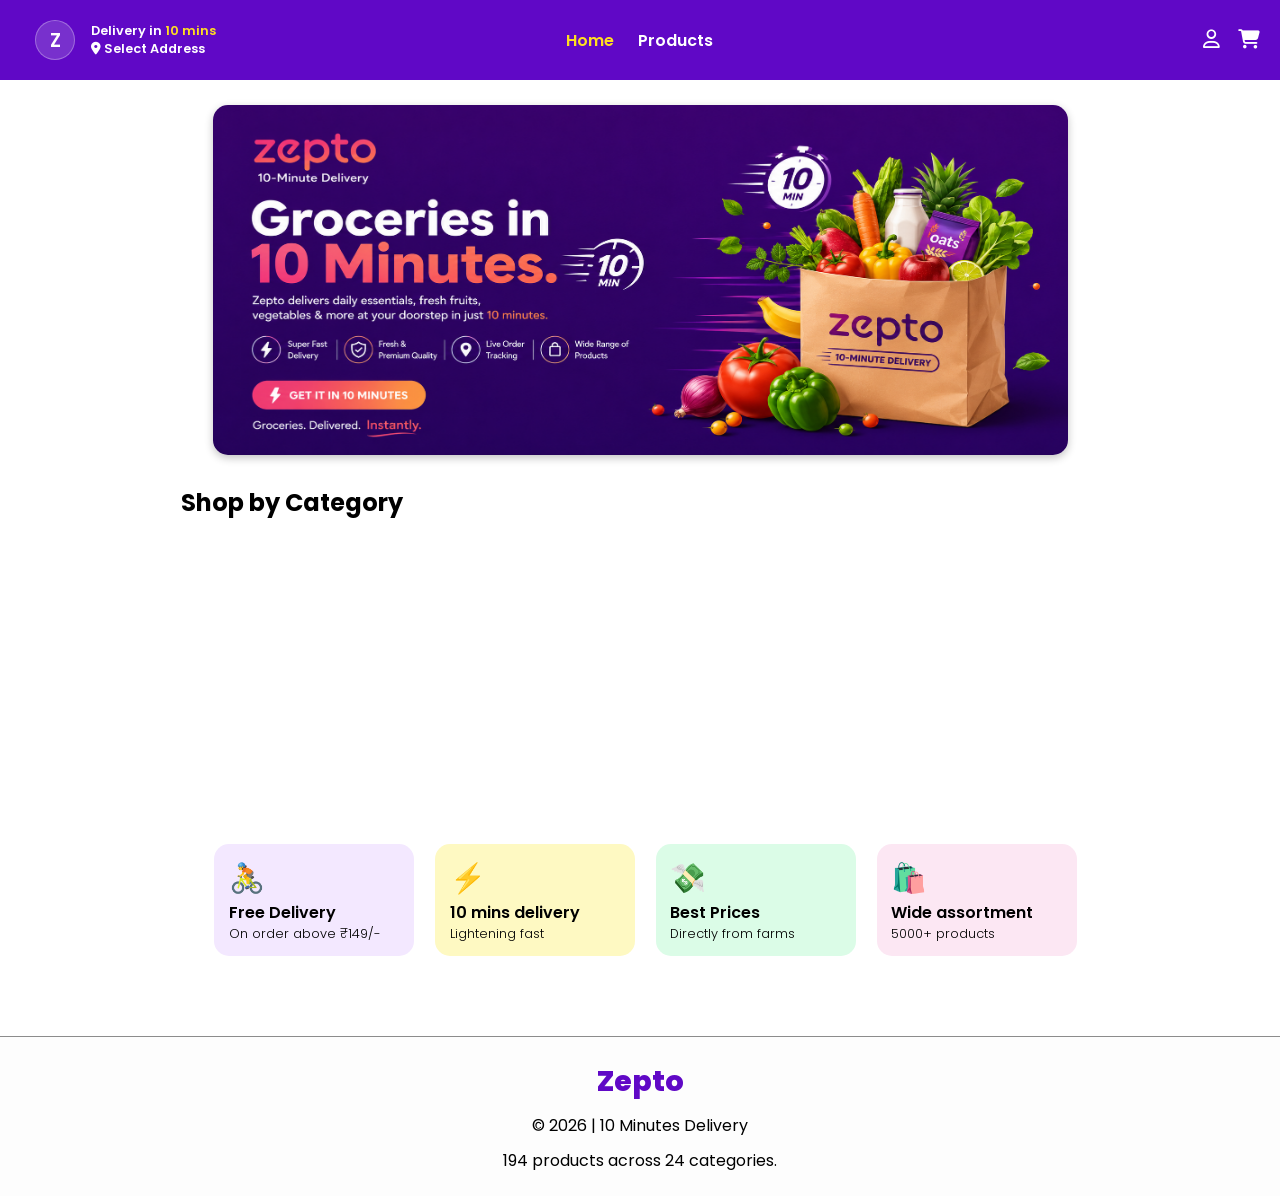
<file: index.html>
<!doctype html>
<html lang="en">
  <head>
    <meta charset="UTF-8" />
    <meta name="viewport" content="width=device-width, initial-scale=1.0" />
    <title>Zepto - 10 Minutes Delivery</title>
    <link rel="stylesheet" href="style.css" />
    <link
      rel="stylesheet"
      href="https://cdnjs.cloudflare.com/ajax/libs/font-awesome/6.7.2/css/all.min.css"
      integrity="sha512-Evv84Mr4kqVGRNSgIGL/F/aIDqQb7xQ2vcrdIwxfjThSH8CSR7PBEakCr51Ck+w+/U6swU2Im1vVX0SVk9ABhg=="
      crossorigin="anonymous"
      referrerpolicy="no-referrer"
    />
    <link
      rel="shortcut icon"
      href="./assets/zepto-logo-app-icon.webp"
      type="image/x-icon"
    />
  </head>
  <body>
    <!--* NavBav -->
    <nav>
      <section id="nav">
        <aside id="logo-address">
          <div id="logo">Z</div>
          <div id="address">
            <p>Delivery in<span> 10 mins</span></p>
            <p id="location">
              <i class="fa-solid fa-location-dot"></i> Select Address
            </p>
          </div>
        </aside>
        <aside id="links">
          <a href="./index.html" class="active">Home</a>
          <a href="./products.html">Products</a>
        </aside>
        <aside id="user-cart">
          <i class="fa-regular fa-user"></i>
          <i class="fa-solid fa-cart-shopping"></i>
        </aside>
      </section>
      <section id="nav2"></section>
    </nav>
    <!--* Header -->
    <header>
      <div id="banner-container">
        <img src="./assets/hero-background-1.png" alt="banner1" />
        <img src="./assets/hero-background-2.png" alt="banner2" />
        <img src="./assets/hero-background-1.png" alt="banner2" />
      </div>
    </header>
    <!--* Category -->
    <section id="category">
      <article id="category-title">
        <h2>Shop by Category</h2>
      </article>
      <article id="category-items">
        <!-- <div class="category-card">
                <div class="category-img">🤍</div>
                <p class="category-name">name</p>
            </div> -->
      </article>
    </section>
    <!-- !HIGHLIGHTS -->
    <section id="highlights">
      <div class="highlight-container one">
        <p class="highlight-icon">🚴</p>
        <p class="highlight-title">Free Delivery</p>
        <p class="highlight-description">On order above ₹149/-</p>
      </div>
      <div class="highlight-container two">
        <p class="highlight-icon">⚡</p>
        <p class="highlight-title">10 mins delivery</p>
        <p class="highlight-description">Lightening fast</p>
      </div>
      <div class="highlight-container three">
        <p class="highlight-icon">💸</p>
        <p class="highlight-title">Best Prices</p>
        <p class="highlight-description">Directly from farms</p>
      </div>
      <div class="highlight-container four">
        <p class="highlight-icon">🛍️</p>
        <p class="highlight-title">Wide assortment</p>
        <p class="highlight-description">5000+ products</p>
      </div>
    </section>
    <!-- !FOOTER -->
    <footer>
      <h2>Zepto</h2>
      <p>&copy; 2026 | 10 Minutes Delivery</p>
      <p>194 products across 24 categories.</p>
    </footer>
    <script src="./script.js"></script>
  </body>
</html>
</file>
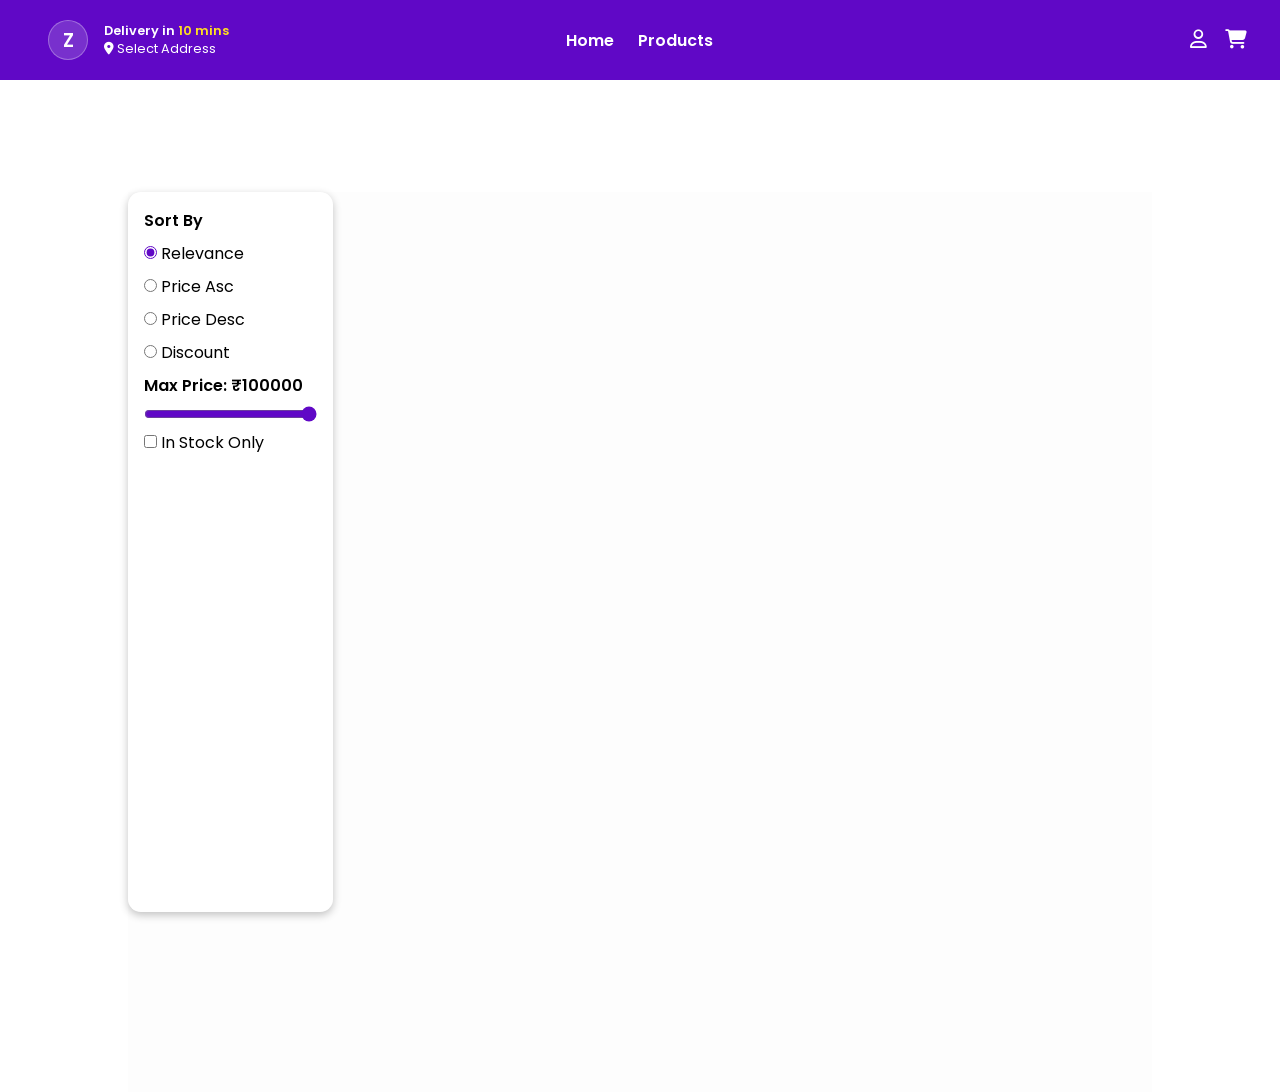
<file: category.html>
<!doctype html>
<html lang="en">
  <head>
    <meta charset="UTF-8" />
    <meta name="viewport" content="width=device-width, initial-scale=1.0" />
    <title>Category</title>
    <link rel="stylesheet" href="./category.css" />
    <link
      rel="shortcut icon"
      href="./assets/zepto-logo-app-icon.webp"
      type="image/x-icon"
    />
    <link
      rel="stylesheet"
      href="https://cdnjs.cloudflare.com/ajax/libs/font-awesome/6.7.2/css/all.min.css"
      integrity="sha512-Evv84Mr4kqVGRNSgIGL/F/aIDqQb7xQ2vcrdIwxfjThSH8CSR7PBEakCr51Ck+w+/U6swU2Im1vVX0SVk9ABhg=="
      crossorigin="anonymous"
      referrerpolicy="no-referrer"
    />
  </head>

  <body>
    <!-- !NAVBAR -->
    <nav>
      <section id="nav1">
        <aside id="logo-address">
          <div id="logo">Z</div>
          <div id="address">
            <p>Delivery in <span>10 mins</span></p>
            <p id="location">
              <i class="fa-solid fa-location-dot"></i> Select Address
            </p>
          </div>
        </aside>
        <aside id="links">
          <a href="./index.html">Home</a>
          <a href="./Products.html">Products</a>
        </aside>
        <aside id="user-cart">
          <i class="fa-regular fa-user"></i>
          <i class="fa-solid fa-cart-shopping"></i>
        </aside>
      </section>
    </nav>
    <!-- !HEADER -->
    <header>
      <aside id="header-one"></aside>
      <aside id="header-two"></aside>
    </header>
    <!-- !CATEGORY ITEMS -->
    <section id="category-items">
      <aside id="sidebar-one">
        <h3>Sort By</h3>
        <div class="radio-group">
          <input
            type="radio"
            name="sort"
            id="relevance"
            value="Relevance"
            checked
          />
          <label for="relevance">Relevance</label>
        </div>
        <div class="radio-group">
          <input type="radio" name="sort" id="priceAsc" value="Price Asc" />
          <label for="priceAsc">Price Asc</label>
        </div>
        <div class="radio-group">
          <input type="radio" name="sort" id="priceDesc" value="Price Desc" />
          <label for="priceDesc">Price Desc</label>
        </div>
        <div class="radio-group">
          <input type="radio" name="sort" id="discount" value="Discount" />
          <label for="discount">Discount</label>
        </div>
        <h3>Max Price: ₹100000</h3>
        <input
          type="range"
          name="max-price"
          id="max-price"
          min="0"
          max="100000"
          value="100000"
        />
        <div class="checkbox-group">
          <input
            type="checkbox"
            name="In-Stock"
            id="inStock"
            value="In Stock Only"
          />
          <label for="inStock">In Stock Only</label>
        </div>
      </aside>
      <aside id="sidebar-two"></aside>
    </section>
    <script src="./category.js"></script>
  </body>
</html>
</file>
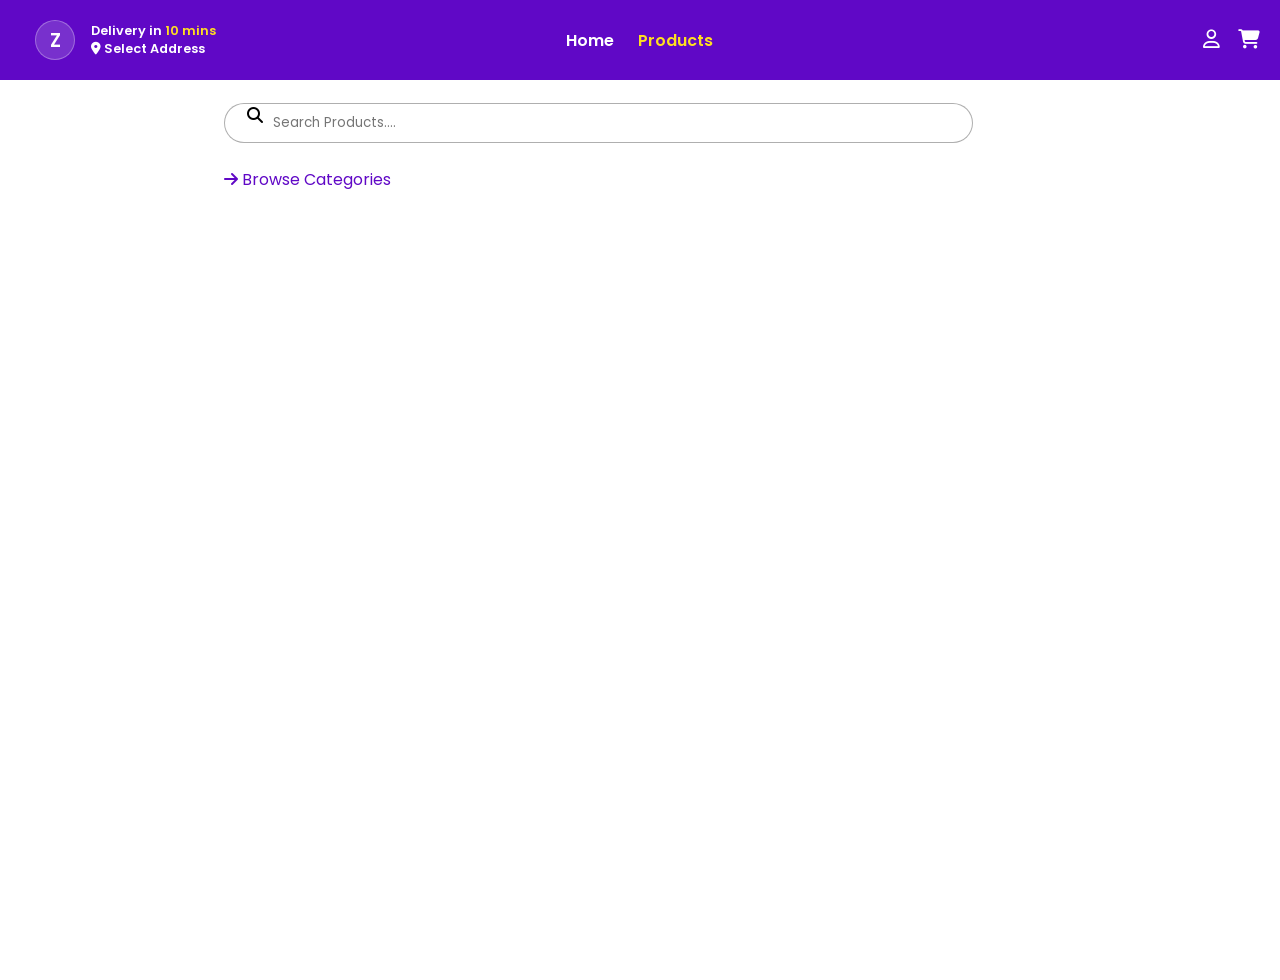
<file: products.html>
<!DOCTYPE html>
<html lang="en">
<head>
    <meta charset="UTF-8">
    <meta name="viewport" content="width=device-width, initial-scale=1.0">
    <title>Zepto 10 Mins Delivery</title>
    <link rel="stylesheet" href="./products.css">
    <link rel="stylesheet" href="https://cdnjs.cloudflare.com/ajax/libs/font-awesome/6.7.2/css/all.min.css" integrity="sha512-Evv84Mr4kqVGRNSgIGL/F/aIDqQb7xQ2vcrdIwxfjThSH8CSR7PBEakCr51Ck+w+/U6swU2Im1vVX0SVk9ABhg==" crossorigin="anonymous" referrerpolicy="no-referrer" />
    <link rel="shortcut icon" href="./assets/zepto-logo-app-icon.webp" type="image/x-icon">
</head>
<body>

    <nav>
        <section id="nav">
            <aside id="logo-address">
                <div id="logo">
                    Z
                </div>
                <div id="address">
                    <p>Delivery in<span> 10 mins</span></p>
                    <p id="location"><i class="fa-solid fa-location-dot"></i> Select Address</p>
                </div>
            </aside>
            <aside id="links">
                <a href="./index.html" >Home</a>
                <a href="./products.html" class="active">Products</a>
            </aside>
            <aside id="user-cart">
                <i class="fa-regular fa-user"></i>
                <i class="fa-solid fa-cart-shopping"></i>
            </aside>
        </section>
        <section id="nav2"></section>
    </nav>
    <section id="products-section">
    <article id="products-section-1">
      <i class="fa-solid fa-magnifying-glass"></i>
      <input type="text" placeholder="Search Products....">
      <a href="./index.html#category-items">
        <i class="fa-solid fa-arrow-right"></i>
        Browse Categories</a>
    </article>
    <article id="products-section-2"></article>
    </section>
    <script src="./Cart.js"></script>
    <script src="products.js"></script>
</body>
</html>
</file>
<file: style.css>
@import url('https://fonts.googleapis.com/css2?family=Poppins:ital,wght@0,100;0,200;0,300;0,400;0,500;0,600;0,700;0,800;0,900;1,100;1,200;1,300;1,400;1,500;1,600;1,700;1,800;1,900&display=swap');

*{
    margin: 0;
    box-sizing: border-box;
    font-family: "Poppins", sans-serif;
}

/*^ NavBar */
nav{
    /* padding: 0rem 3rem; */
    padding: 0 1.2rem ;
    margin: 0 auto;
    height :5rem;
    width: 100%;
    background-color: rgb(96,8,198);
    display: flex;
    flex-direction: column;
    justify-content: center;
    margin: 0 auto;
    position: sticky;
    top: 0;
    z-index: 100
}
#nav{
    flex-basis: 50%;
    display: flex;
}

#logo-address{
    flex-basis: 33.3%;
    display: flex;
    justify-content: flex-start;
    align-items: center;
}

#logo{
    border: 1px solid rgb(255,255,255,0.293);
    height: 40px;
    width: 40px;
    display: flex;
    justify-content: center;
    align-items: center;
    color: #fff;
    font-weight: 600;
    font-size: 1.2rem;
    border-radius: 50%; 
    background-color: rgba(226, 228, 235, 0.186);
    margin: 0px 1rem;
}
#address>p:first-child{
    color: #fff;
    font-size: 0.8rem;
    font-weight: 600;
}
#address>p:first-child>span{
    color: rgb(255,223,32);
}
#location{
    color: #fff;
    font-size: 0.8rem;
    font-weight: 600;
    cursor: pointer;
    gap:1.2rem;
}
#links{
    flex-basis:33.3%;
    display: flex;
    justify-content: center;
    align-items: center;
    gap:1.5rem;

}
#links>a{
    color : #fff;
    text-decoration: none;
    font-weight: 600;
}
.active{
    color: rgb(255,223,32) !important;
}
#user-cart{
    flex-basis: 33.3%;
    display: flex;
    color:#fff;
    font-size: 1.2rem;
    justify-content: flex-end;
    align-items: center;
    gap:1.1rem;
}

/** Header */
header{
    padding:5rem 0;
    /* border: 2px solid red; */
    height: 400px;
    display: flex;
    justify-content: center;
    align-items: center;
}

#banner-container{
    height:350px;
    width : 855px;
    border-radius: 15px;
    /* border: 2px solid black; */
    box-shadow: rgba(0,0,0,0.24) 0px 3px 8px;
    display: flex;
    overflow: hidden;
}

#banner-container > img{
    min-height: 100%;
    min-width: 100%;
    animation: slider 5s 100ms ease infinite alternate;
}

@keyframes slider {
    0%{
        transform: translateX(0);
    }
    16.5%{
        transform: translateX(0);
    }
    33%{
        transform: translateX(-100%);
    }
    49.5%{
        transform: translateX(-100%);
    }
    66%{
        transform: translateX(-200%);
    }
    100%{
        transform: translateX(-200%);
    }
}

/** Category */
#category {
    height: 300px;
    display: flex;
    flex-direction: column;
    padding: 0 9rem 0 10.3rem;
    
}

#category-title{
    flex-basis: 15%;
    padding: 0px 1rem;
    display: flex;
    justify-content: flex-start;
    align-items: center;
}
#category-items{
    flex-basis: 85%;
    display: grid;
    grid-template-columns: repeat(8,1fr);
    align-items: center;
}
.category-card{
    height: 6.2rem;
    width: 6.2rem;
    display: flex;
    flex-direction: column;
    justify-content: space-evenly;
    align-items: center;
    
}

/* #category-items > .category-card:nth-child(4n + 1) > .category-img {
  background-color: rgba(255, 0, 0, 0.348);
}
#category-items > .category-card:nth-child(4n + 2) > .category-img {
  background-color: rgba(0, 128, 0, 0.257);
}
#category-items > .category-card:nth-child(4n + 3) > .category-img {
  background-color: rgba(0, 0, 255, 0.119);
}
#category-items > .category-card:nth-child(4n + 4) > .category-img {
  background-color: rgba(255, 255, 0, 0.345);
} */

.category-img{
    height: 3.1rem;
    width: 3.1rem;
    display: flex;
    justify-content: center;
    align-items: center;
    border-radius: 10px;
    background-color: rgba(0, 0, 255, 0.119);
    cursor: pointer;
}

.category-name{
    font-size: 0.6rem;
    font-weight: 600;
    text-align: center;
    word-break: break-all;
    cursor: pointer;
}


/* ! HIGHLIGHTS */
#highlights {
  height: 13rem;
  width: 100%;
  display: flex;
  justify-content: center;
  align-items: center;
  gap: 1.3rem;
  padding:2rem 0 0 0.7rem ;

}
.highlight-container {
  height: 7rem;
  width: 12.5rem;
  border-radius: 15px;
  display: flex;
  flex-direction: column;
  justify-content: center;
  padding-left: 0.9rem;
}
.one {
  background-color: rgb(243, 232, 255);
}
.two {
  background-color: rgb(254, 249, 194);
}
.three {
  background-color: rgb(219, 252, 231);
}
.four {
  background-color: rgb(252, 231, 243);
}
.highlight-icon {
  font-size: 1.8rem;
}
.highlight-title {
  font-weight: 600;
}
.highlight-description {
  font-weight: 300;
  font-size: 0.8rem;
}
/* !FOOTER */
footer {
  height: 10rem;
  width: 100%;
  margin-top: 3rem;
  display: flex;
  flex-direction: column;
  justify-content: center;
  align-items: center;
  gap: 0.6rem;
  border-top: 1px solid rgba(0, 0, 0, 0.449);
  background-color: rgb(253, 253, 253);
}

footer > h2 {
  color: rgb(96, 8, 198);
  font-size: 1.8rem;
  font-weight: 800;
}

footer > p {
  font-size: 1rem;
}
</file>
<file: category.css>
@import url("https://fonts.googleapis.com/css2?family=Poppins:ital,wght@0,100;0,200;0,300;0,400;0,500;0,600;0,700;0,800;0,900;1,100;1,200;1,300;1,400;1,500;1,600;1,700;1,800;1,900&display=swap");

* {
  margin: 0;
  box-sizing: border-box;
  font-family: "Poppins", sans-serif;
}

/* ! NAVBAR */
nav {
  /* padding: 0rem 5rem; */
  height: 5rem;
  width: 100%;
  background-color: rgb(96, 8, 198);
  display: flex;
  flex-direction: column;
  justify-content: center;
  margin: 0 auto;
  position: sticky;
  top: 0;
  z-index: 100;
}

#nav1 {
  flex-basis: 50%;
  display: flex;
  padding: 0rem 2rem;
}

#logo-address {
  flex-basis: 33.3%;
  display: flex;
  justify-content: flex-start;
  align-items: center;
}

#logo {
  border: 1px solid rgba(255, 255, 255, 0.293);
  height: 2.5rem;
  width: 2.5rem;
  display: flex;
  justify-content: center;
  align-items: center;
  color: #fff;
  font-weight: 600;
  font-size: 1.2rem;
  border-radius: 50%;
  background-color: rgba(226, 228, 235, 0.186);
  margin: 0px 1rem;
}
#address > p:first-child {
  color: #fff;
  font-size: 0.8rem;
  font-weight: 600;
}

#address > p:first-child > span {
  color: rgb(255, 223, 32);
}
#location {
  color: #fff;
  font-size: 0.8rem;
  font-weight: 400;
  cursor: pointer;
}
#links {
  flex-basis: 33.3%;
  display: flex;
  justify-content: center;
  align-items: center;
  gap: 1.5rem;
}

#links > a {
  color: #fff;
  text-decoration: none;
  font-weight: 600;
}
.active {
  color: rgb(255, 223, 32) !important;
}

#user-cart {
  flex-basis: 33.3%;
  display: flex;
  color: #fff;
  font-size: 1.2rem;
  justify-content: flex-end;
  align-items: center;
  gap: 1.1rem;
}

/* !HEADER */
header {
  height: 7rem;
  width: 80%;
  margin: 0 auto;
  display: flex;
}
#header-one {
  flex-basis: 10%;
  /* border: 2px solid red; */
  display: flex;
  justify-content: center;
  align-items: center;
}
#header-two {
  flex-basis: 90%;
  /* border: 2px solid red; */
  display: flex;
  flex-direction: column;
  justify-content: center;
  gap: 0.2rem;
}
#header-two > h2 {
  font-size: 1.2rem;
  text-transform: capitalize;
}
#header-two > p {
  font-size: 0.8rem;
}

/* !CATEGORY ITEMS */
#category-items {
  min-height: 100vh;
  width: 80%;
  margin: 0 auto;
  display: flex;
  background-color: rgb(253, 253, 253);
}
#sidebar-one {
  flex-basis: 20%;
  display: flex;
  flex-direction: column;
  padding: 1rem;
  gap: 0.5rem;
  border-radius: 0.8rem;
  background-color: #fff;
  box-shadow: rgba(0, 0, 0, 0.24) 0px 3px 8px;
  max-height: 80vh;
  position: sticky;
  top: 100px;
}
#sidebar-one > h3 {
  font-size: 1rem;
  font-weight: 600;
}
input {
  accent-color: rgb(96, 8, 198);
}
#sidebar-two {
  flex-basis: 80%;
  display: grid;
  grid-template-columns: repeat(3,1fr);
}

.product-cards {
  height: 22rem;
  width: 15rem;
  border-radius: 10px;
  background-color: #fff;
  box-shadow: rgba(0, 0, 0, 0.24) 0px 3px 8px;
  margin: 0 2rem 1.5rem;
}

.product-card-one {
  height: 50%;
  background-color: #efefef;
  display: flex;
  align-items: center;
  justify-content: center;
  position: relative;
}
.product-card-one > .discount-percentage {
  position: absolute;
  top: 10px;
  left: 10px;
  padding: 0.2rem 0.5rem;
  background-color: rgb(96, 8, 198);
  color: white;
  font-size: 0.7rem;
  font-weight: 700;
  border-radius: 5px;
}
.product-card-one > img {
  height: 50%;
  width: 50%;
  object-fit: cover;
  border-radius: 5px;
}
.product-card-one > .wishlist {
  height: 2rem;
  width: 2rem;
  display: flex;
  justify-content: center;
  align-items: center;
  border-radius: 50%;
  background-color: #fff;
  box-shadow: rgba(0, 0, 0, 0.24) 0px 3px 8px;
  position: absolute;
  top: 10px;
  right: 10px;
}

.product-card-two {
  display: flex;
  flex-direction: column;
  padding: 0 1rem;
}
.delivery-time {
  width: 40%;
  font-size: 0.8rem;
  border-radius: 5px;
  background-color: #efefef;
  box-shadow: rgba(0, 0, 0, 0.099) 0px 3px 8px;
  margin: 0.5rem 0px;
}
.product-title{
  font-weight: 600;
  font-size: 1rem;
}
.product-brand{
  font-weight: 500;
  font-size: 0.8rem;
}
.product-price{
  display: flex;
  /* border: 2px solid red; */
  justify-content: space-between;
  position: relative;
  margin: 0.3rem 0px;
}
.discount-price{
  font-size: 0.93rem;
  font-weight: 600;
}
.actual-price{
  font-size: 0.8rem;
  position: absolute;
  bottom: -10px;
  text-decoration-line: line-through;
  color: #595959;
}
.addBtn{
  border-radius: 17px;
  padding: 4px 0.8rem;
  border: 1px solid rgb(96, 8, 198);
  background-color: #efefef;
  color: rgb(96, 8, 198);
  font-weight: 600;
}

.ratings{
  /* border: 2px solid red; */
  margin-top: 0.4rem;
  font-size: 0.9rem;
  font-weight: 500;
}
</file>
<file: products.css>
@import url('https://fonts.googleapis.com/css2?family=Poppins:ital,wght@0,100;0,200;0,300;0,400;0,500;0,600;0,700;0,800;0,900;1,100;1,200;1,300;1,400;1,500;1,600;1,700;1,800;1,900&display=swap');

*{
    margin: 0;
    box-sizing: border-box;
    font-family: "Poppins", sans-serif;
}

/*^ NavBar */
nav{
    /* padding: 0rem 3rem; */
    padding: 0 1.2rem ;
    margin: 0 auto;
    height :5rem;
    width: 100%;
    background-color: rgb(96,8,198);
    display: flex;
    flex-direction: column;
    justify-content: center;
    margin: 0 auto;
    position: sticky;
    top: 0;
    z-index: 100
}
#nav{
    flex-basis: 50%;
    display: flex;
}

#logo-address{
    flex-basis: 33.3%;
    display: flex;
    justify-content: flex-start;
    align-items: center;
}

#logo{
    border: 1px solid rgb(255,255,255,0.293);
    height: 40px;
    width: 40px;
    display: flex;
    justify-content: center;
    align-items: center;
    color: #fff;
    font-weight: 600;
    font-size: 1.2rem;
    border-radius: 50%; 
    background-color: rgba(226, 228, 235, 0.186);
    margin: 0px 1rem;
}
#address>p:first-child{
    color: #fff;
    font-size: 0.8rem;
    font-weight: 600;
}
#address>p:first-child>span{
    color: rgb(255,223,32);
}
#location{
    color: #fff;
    font-size: 0.8rem;
    font-weight: 600;
    cursor: pointer;
    gap:1.2rem;
}
#links{
    flex-basis:33.3%;
    display: flex;
    justify-content: center;
    align-items: center;
    gap:1.5rem;

}
#links>a{
    color : #fff;
    text-decoration: none;
    font-weight: 600;
}
.active{
    color: rgb(255,223,32) !important;
}
#user-cart{
    flex-basis: 33.3%;
    display: flex;
    color:#fff;
    font-size: 1.2rem;
    justify-content: flex-end;
    align-items: center;
    gap:1.1rem;
}

/*^ PRODUCTS SECTION */
#products-section {
  min-height: 100vh;
  width: 70%;
  margin: 0 auto;
  display: flex;
  flex-direction: column;
}
#products-section-1 {
  height: 15vh;
  display: flex;
  flex-direction: column;
  align-items: flex-start;
  justify-content: space-evenly;
  padding: 0 2rem;
  position: relative;
}
#products-section-1 > input {
  width: 90%;
  min-height: 2.5rem;
  border-radius: 20px;
  border: 1px solid rgba(0, 0, 0, 0.315);
  padding: 0px 3rem;
}
#products-section-1 > i {
  position: absolute;
  top: 27px;
  left: 55px;
}
#products-section-1 > a {
  text-decoration: none;
  color: rgb(96, 8, 198);
}
#products-section-1 > a:hover {
  text-decoration: underline;
}
#products-section-2 {
  min-height: 80vh;
  display: grid;
  grid-template-columns: repeat(3, 1fr);
}

.product-cards {
  min-height: 20rem;
  max-width: 17rem;
  border-radius: 10px;
  background-color: #fff;
  box-shadow: rgba(0, 0, 0, 0.24) 0px 3px 8px;
  margin:1.5rem;
}

.product-card-one {
  height: 50%;
  background-color: #efefef;
  display: flex;
  align-items: center;
  justify-content: center;
  position: relative;
}
.product-card-one > .discount-percentage {
  position: absolute;
  top: 10px;
  left: 10px;
  padding: 0.2rem 0.5rem;
  background-color: rgb(96, 8, 198);
  color: white;
  font-size: 0.7rem;
  font-weight: 700;
  border-radius: 5px;
}
.product-card-one > img {
  height: 50%;
  width: 50%;
  object-fit: cover;
  border-radius: 5px;
}
.product-card-one > .wishlist {
  height: 2rem;
  width: 2rem;
  display: flex;
  justify-content: center;
  align-items: center;
  border-radius: 50%;
  background-color: #fff;
  box-shadow: rgba(0, 0, 0, 0.24) 0px 3px 8px;
  position: absolute;
  top: 10px;
  right: 10px;
}

.product-card-two {
  display: flex;
  justify-content: space-evenly;
  flex-direction: column;
  padding: 0.6rem;
  height: 50%;
}
.delivery-time {
  width: 40%;
  font-size: 0.8rem;
  border-radius: 5px;
  background-color: #efefef;
  box-shadow: rgba(0, 0, 0, 0.099) 0px 3px 8px;
}
.product-title {
  font-weight: 600;
  font-size: 0.9rem;
  word-break: break-all;
}
.product-brand {
  font-weight: 500;
  font-size: 0.8rem;
}
.product-price {
  display: flex;
  justify-content: space-between;
  position: relative;
  margin-bottom: 0.8rem;
}
.discount-price {
  font-size: 1rem;
  font-weight: 600;
}
.actual-price {
  font-size: 0.8rem;
  position: absolute;
  bottom: -10px;
  text-decoration-line: line-through;
  color: #595959;
}
.addBtn {
  border-radius: 17px;
  padding: 4px 0.8rem;
  border: 1px solid rgb(96, 8, 198);
  background-color: #efefef;
  color: rgb(96, 8, 198);
  font-weight: 600;
}

.ratings {
  font-size: 0.9rem;
  font-weight: 400;
  display: flex;
  justify-content: flex-start;
  align-items: center;
  gap: 0.2rem;
}
.ratings > i {
  color: gold;
}

.clicked{
  color: red;
}
</file>
